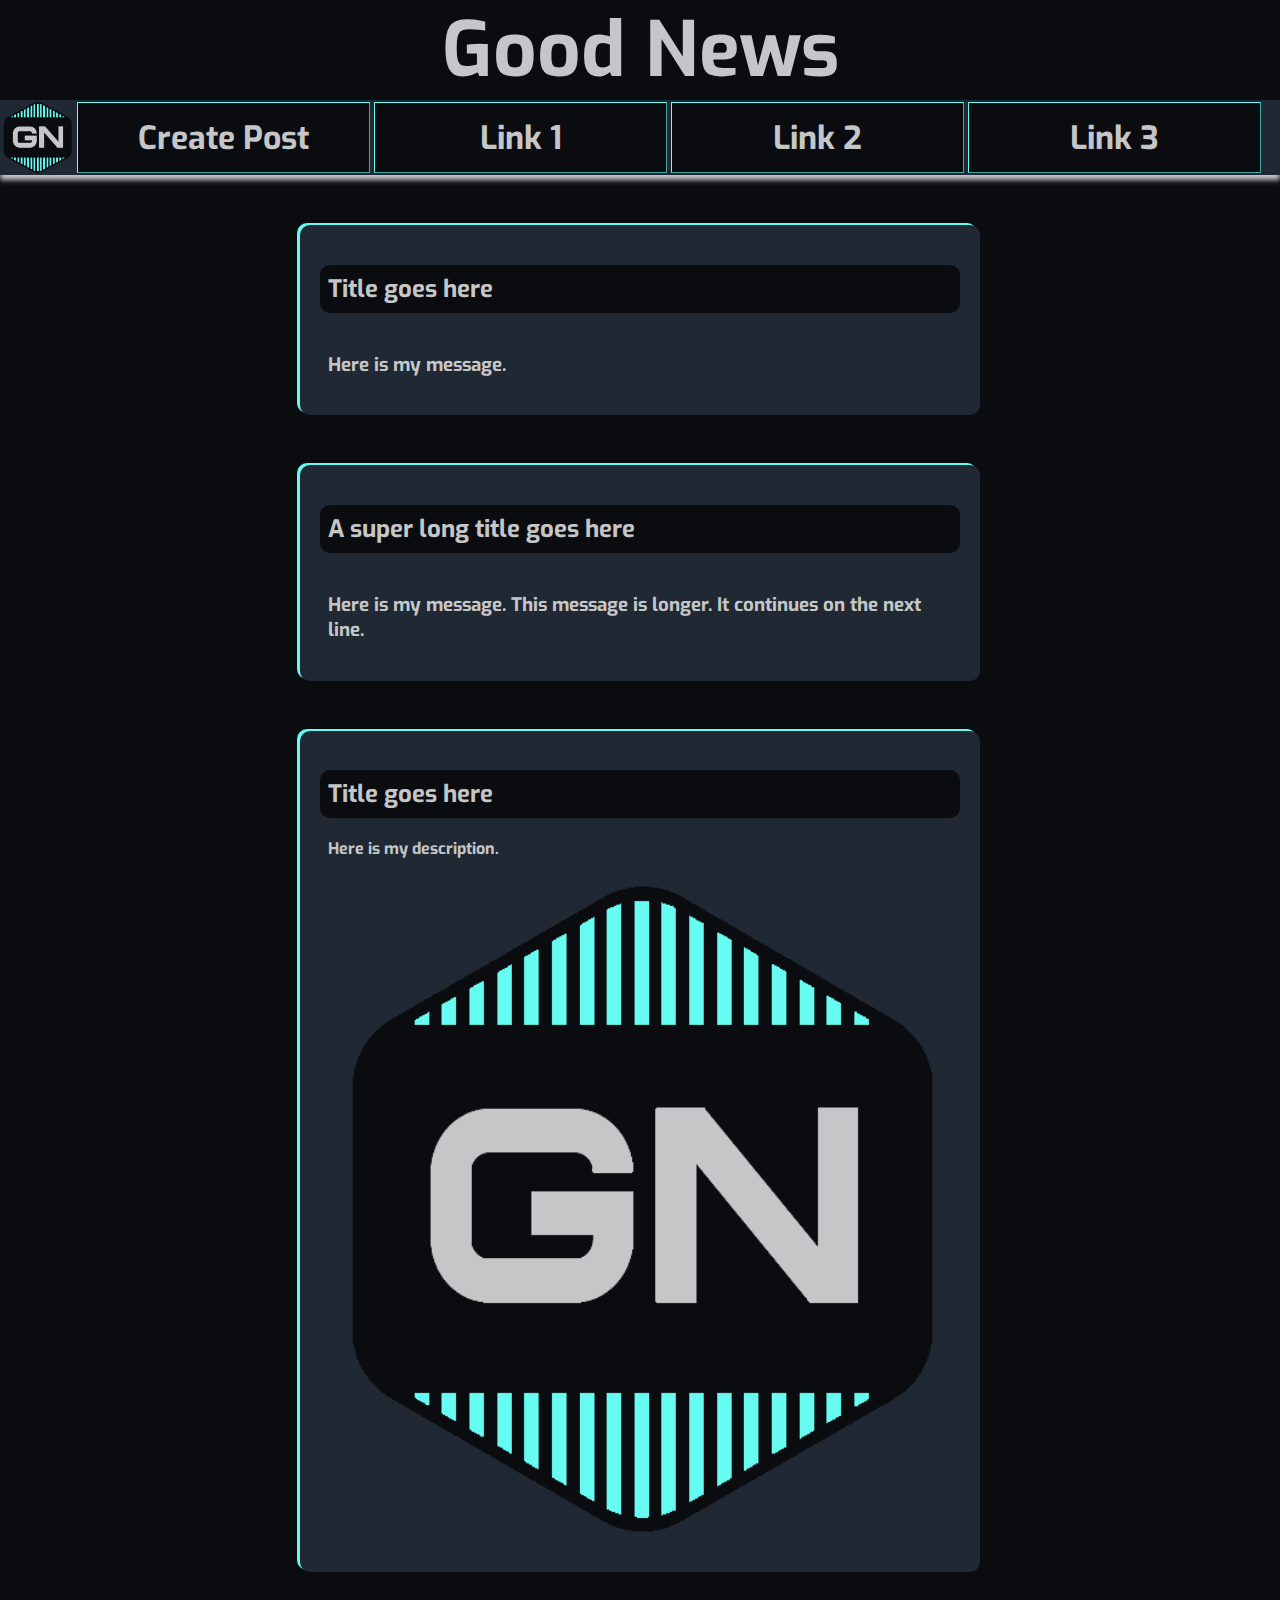
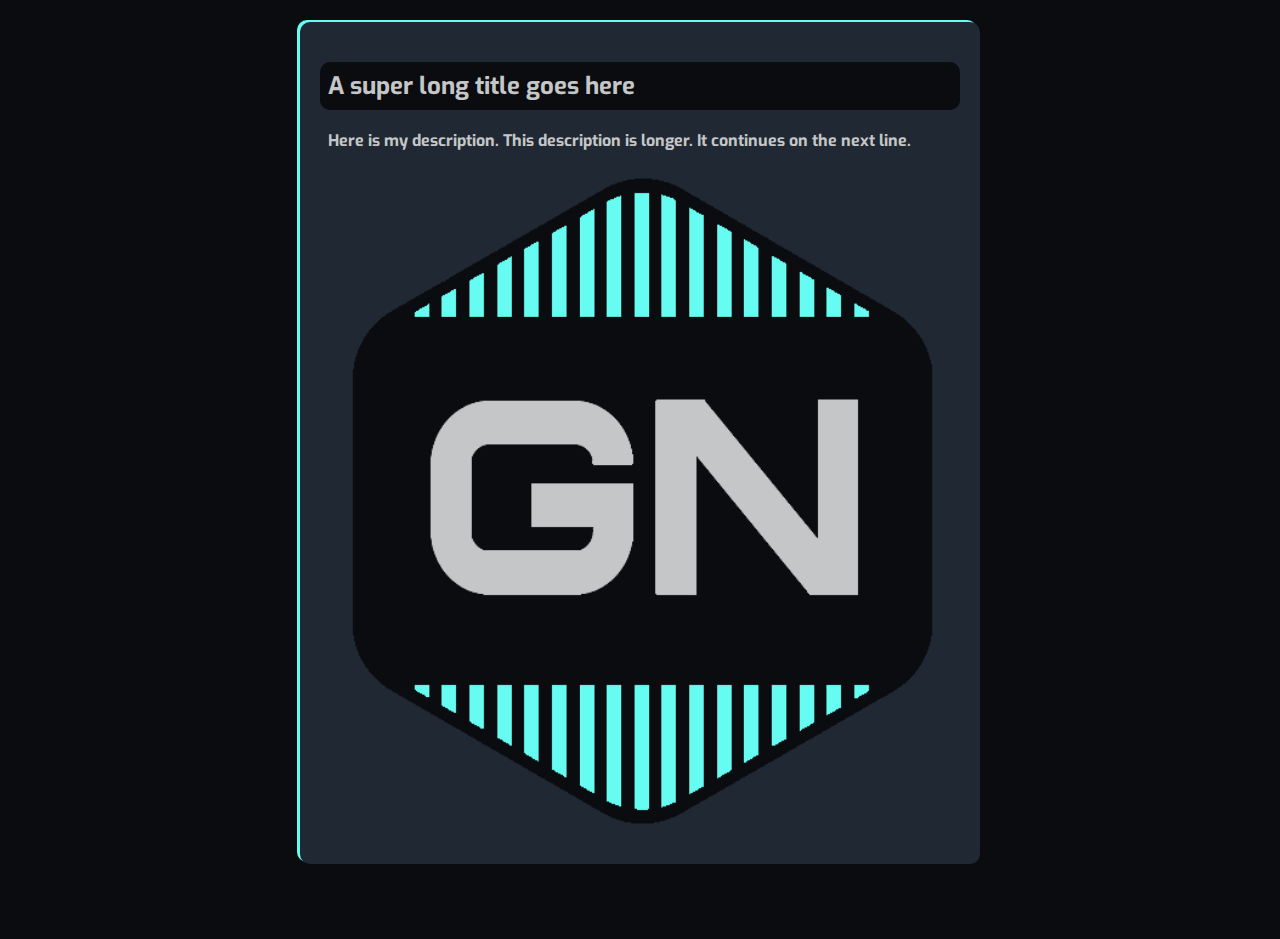
<file: Good News/index copy.html>
<!DOCTYPE html>
<html lang="en">
<head>
    <meta charset="UTF-8">
    <meta http-equiv="X-UA-Compatible" content="IE=edge">
    <meta name="viewport" content="width=device-width, initial-scale=1.0">
    <link rel="shortcut icon" href="good news.png" type="image/x-icon">
    <link rel="preconnect" href="https://fonts.googleapis.com">
    <link rel="preconnect" href="https://fonts.gstatic.com" crossorigin>
    <link href="https://fonts.googleapis.com/css2?family=Orbitron:wght@500&display=swap" rel="stylesheet">
    <link href="https://fonts.googleapis.com/css2?family=Exo:wght@300&display=swap" rel="stylesheet">
    <link rel="stylesheet" href="nav-styling.css">
    <link rel="stylesheet" href="post-styling.css">
    <link rel="stylesheet" href="modal.css">
    <link rel="stylesheet" href="style.css">
    <script src="move-nav.js" defer></script>
    <script src="post.js" defer></script>
    <title>Good News</title>
</head>
<body>

    <header>
        <h1>Good News</h1>
    </header>

    <nav>
        <img src="good news.png" alt="logo">
            <ul>
                <li><button id="create-post">Create Post</button></li>
                <li><button>Link 1</button></li>
                <li><button>Link 2</button></li>
                <li><button>Link 3</button></li>
            </ul>
    </nav>

<form action="index.php" method="post">
    <div id="outer-modal">
        <div id="inner-modal">
                <input type="text" placeholder="Title..." focus="true" id="title" name="title" required="true">
                <textarea type="text" placeholder="Message..." id="message" rows="10" resizable="false" name="message" required="true"></textarea>

                <input type="file"  accept="image/*" name="image" id="file"  onchange="loadFile(event)" style="display: none;">
                <label for="file" style="cursor: pointer;" id="upload">Upload Image</label>
                <h5 id="filename">No file chosen.</h5>
                <!-- <img id="output"> -->

                <input type="button" value="Cancel" id="cancel">
                <input type="submit" value="Post" id="post" name="post">
        </div>
    </div>
</form>

    <div class="post-with-text">
        <h2 class="text-title">Title goes here</h2>
        <div class="message">
            <h3>Here is my message.</h3>
        </div>
    </div>

    <div class="post-with-text">
        <h2 class="text-title">A super long title goes here</h2>
        <div class="message">
            <h3>Here is my message. This message is longer. It continues on the next line.</h3>
        </div>
    </div>

    <div class="post-with-image">
        <h2 class="image-title">Title goes here</h2>
        <h3 class="description">Here is my description.</h3>
        <img src="good news.png" alt="image">
    </div>

    <div class="post-with-image">
        <h2 class="image-title">A super long title goes here</h2>
        <h3 class="description">Here is my description. This description is longer. It continues on the next line.</h3>
        <img src="good news.png" alt="image">
    </div>


    
</body>
</html>
</file>
<file: Good News/nav-styling.css>
nav{
    margin: 0px;
    position: absolute;
    z-index: 9999999999999999;
    background: #1F2833;
    width: 100vw;
    height: 75px;
    top: 100px;
    left: 0px;
    display: flex;
    flex-direction: row;
    align-items: center;
    justify-content: left;
    color: #C5C6C7;
    padding: 0px 0px;
    box-shadow: 0px 5px 5px #C5C6C7;
}
nav img{
    width: 75px;
    height: 75px;
}
nav ul{
    position: relative;
    display: flex;
    padding: 0px;
    width: calc(100vw - 92px);
}
nav li{
    list-style: none;
    margin: 2px 2px;
    width: 100%;
}
nav button{
    background: #0B0C10;
    font-size: clamp(12px, 4vw, 32px);
    list-style: none;
    color: #C5C6C7;
    font-weight: bold;
    width: 100%;
    height: 71px;
    display: flex;
    align-items: center;
    justify-content: center;
    border: outset 1px #66FCF1;
}
nav button:hover{
    background: #0B0C10;
    font-size: clamp(12px, 4vw, 32px);
    list-style: none;
    color: #C5C6C7;
    font-weight: bold;
    width: 100%;
    height: 71px;
    display: flex;
    align-items: center;
    justify-content: center;
    border: outset 1px #66FCF1;
    cursor: pointer;
    transform: scale(0.9);
}
</file>
<file: Good News/post-styling.css>
/* POST WITH TEXT ONLY */
.post-with-text{
    display: flex;
    align-items: left;
    justify-content: flex-start;
    flex-direction: column;
    /* flex-wrap: wrap; */
    height: fit-content;
    border-radius: 10px;
    box-shadow: -3px -2px 0px #66FCF1;
    width: 50vw;
    max-width: 650px;
    padding: 20px;
    background: #1F2833;
    margin: 25px 0px;
}
.text-title{
    background: #0B0C10;
    border-radius: 10px;
    padding: 8px;
    font-size: clamp(8px, 4vw, 24px);
}
.message{
    margin: 0px 8px;
    font-size: clamp(8px, 2vw, 16px);
}
.post-with-text .message h3{
    height: fit-content;
}

/* POST WITH IMAGE */
.post-with-image{
    display: flex;
    align-items: left;
    justify-content: flex-start;
    flex-direction: column;
    height: fit-content;
    border-radius: 10px;
    box-shadow: -3px -2px 0px #66FCF1;
    width: 50vw;
    max-width: 650px;
    padding: 20px;
    background: #1F2833;
    margin: 25px 0px;
}
.image-title{
    background: #0B0C10;
    border-radius: 10px;
    padding: 8px;
    font-size: clamp(8px, 4vw, 24px);
}
.description{
    margin: 0px 8px 8px 8px;
    font-size: clamp(8px, 2vw, 16px);
}
</file>
<file: Good News/modal.css>
#outer-modal{
    background: rgba(0, 0, 0, 0.8);
    position: fixed;
    top: 0px;
    left: 0px;
    width: 100%;
    height: 100%;
    z-index: 9999999999999999999999999999;
    visibility: hidden;
}
#inner-modal{
    position: fixed;
    left: 50vw;
    top: 50vh;
    z-index: 99999999999999999999999999999;
    display: flex;
    align-items: left;
    justify-content: flex-start;
    flex-direction: column;
    height: fit-content;
    border-radius: 10px;
    box-shadow: -3px -2px 0px #66FCF1;
    width: 50vw;
    max-width: 650px;
    padding: 20px;
    background: #1F2833;
    margin: 0px 0px;
    transform: translate(-50%, -50%);
    visibility: hidden;
}
input{
    background: #0B0C10;
    color: #c5c6c7;
    border-radius: 10px;
    padding: 8px;
    margin: 8px 0px;
    font-size: clamp(8px, 4vw, 24px);
    outline: none;
}
input:focus{
    color: #c5c6c7;
}
textarea{
    outline: none;
    background: #0B0C10;
    color: #c5c6c7;
    padding: 8px;
    width: calc(50vw - 20px);
    max-width: calc(650px - 20px);
    margin: 8px 0px;
    font-size: clamp(8px, 3vw, 16px);
    resize: none;
    border-radius: 10px;
}
textarea:focus{
    color: #c5c6c7;
}
#cancel{
    background: #0B0C10;
    color: #c5c6c7;
    font-weight: bold;
    border: none;
    box-shadow: 2px 2px 0px #66FCF1;
    cursor: pointer;
}
#post{
    background: #0B0C10;
    color: #c5c6c7;
    font-weight: bold;
    border: none;
    box-shadow: 2px 2px 0px #66FCF1;
    cursor: pointer;
}
#upload{
    background: #0B0C10;
    color: #c5c6c7;
    font-weight: bold;
    border: none;
    box-shadow: 2px 2px 0px #66FCF1;
    cursor: pointer;
    padding: 8px;
    margin: 8px 0px 0px 0px;
    font-size: clamp(8px, 4vw, 24px);
    border-radius: 10px;
    text-align: center;
}
#filename{
    color: #c5c6c7;
    margin-top: 5px;
}
#modal img{
    width: calc(50vw - 20px);
}
</file>
<file: Good News/style.css>
*{
    font-family: 'Exo', sans-serif;
}
body{
    margin: 0px;
    padding: 0px;
    background: #0B0C10;
    background-attachment: fixed;
    color: #C5C6C7;
    padding-top: 200px;
    padding-bottom: 50px;
    display: flex;
    justify-content: flex-start;
    align-items: center;
    flex-direction: column;
    overflow-x: hidden;
}
header{
    background: #0B0C10;
    position: absolute;
    width: 100%;
    height: 100px;
    top: 0px;
    left: 0px;
    display: flex;
    align-items: center;
    justify-content: center;
    color: #C5C6C7;
    font-size: clamp(18px, 4vw, 38px);
    font-family: 'Orbitron', sans-serif;
}
::-webkit-scrollbar{
    width: 15px;
}
::-webkit-scrollbar-track{
    background: #1F2833;
    border: 7px solid #1F2833;
    box-shadow: inset 0 0 2.5px 2px #1F2833;
}
::-webkit-scrollbar-thumb{
    background: #45A29E;
    border-radius: 2px;
}
</file>
